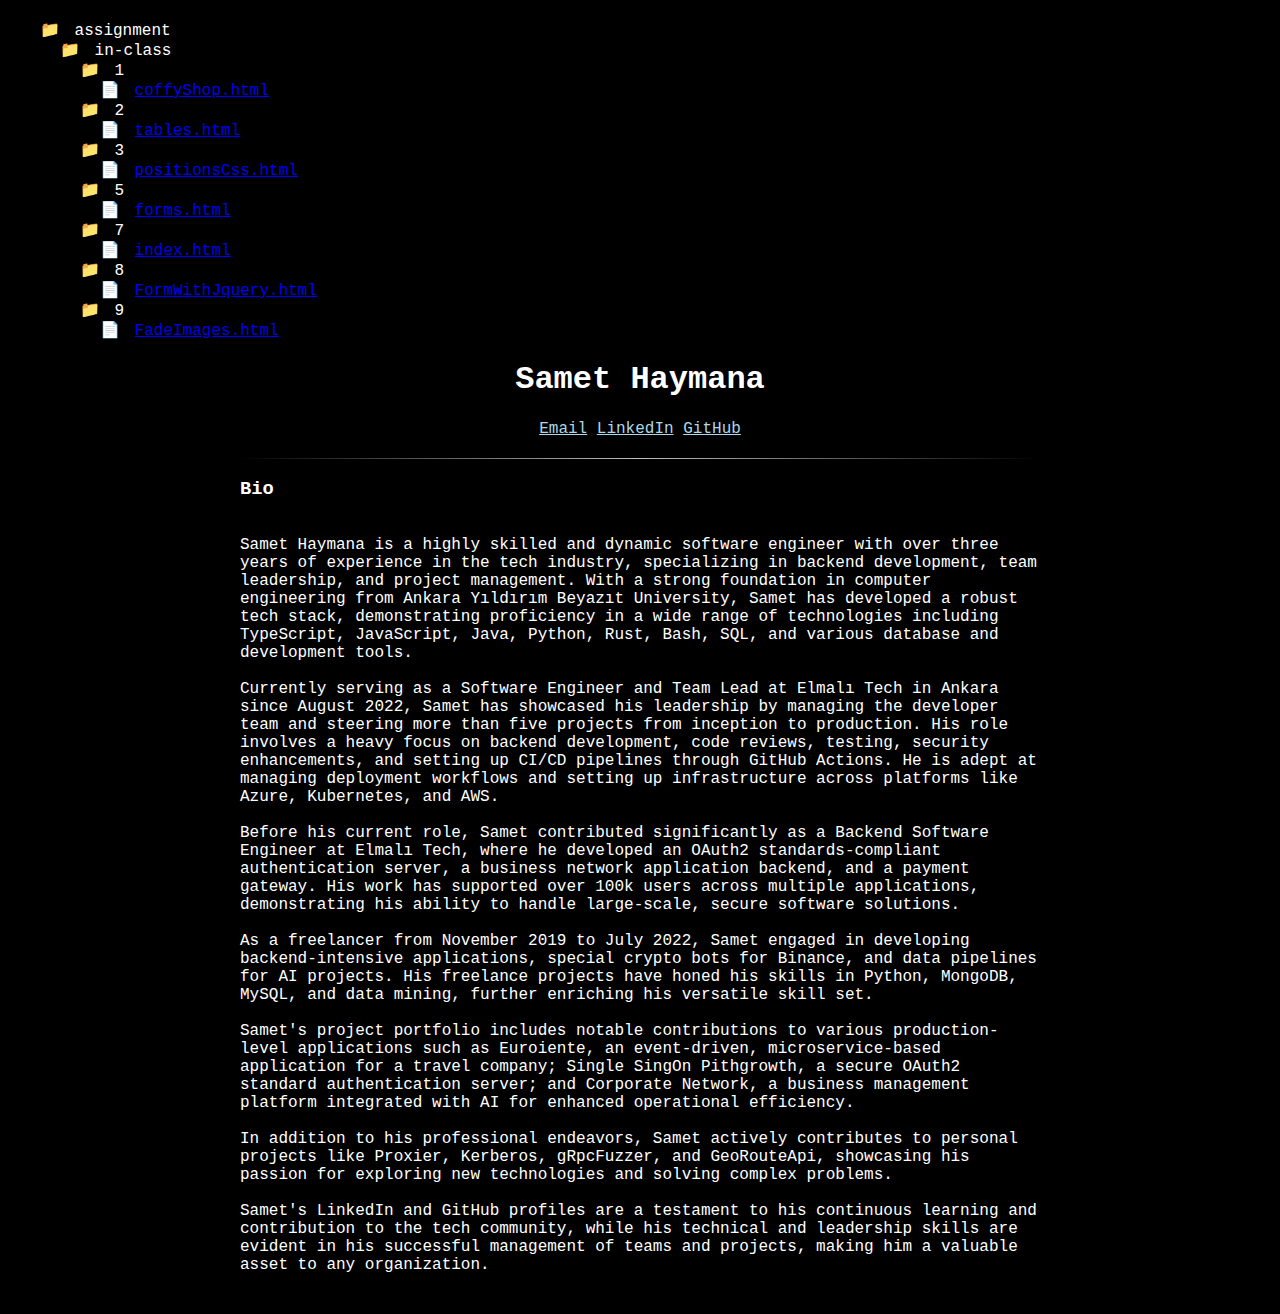
<file: index.html>
<!DOCTYPE html>
<html lang="en">
  <head>
    <meta charset="UTF-8" />
    <meta name="viewport" content="width=device-width, initial-scale=1.0" />
    <title>My CV</title>
    <style>
      body {
        background-color: black;
        color: white;
        font-family: "Courier New", Courier, monospace;
        margin: 0;
        padding: 20px;
      }
      .container {
        width: 100%;
        max-width: 800px;
        margin: auto;
      }
      .contact-info {
        text-align: center;
        margin-bottom: 20px;
      }
      hr {
        border: 0;
        height: 1px;
        background-image: linear-gradient(
          to right,
          rgba(255, 255, 255, 0),
          rgba(255, 255, 255, 0.75),
          rgba(255, 255, 255, 0)
        );
      }
      .section {
        margin-bottom: 20px;
      }

      .folder, .file {
        margin-left: 20px;
      }
      .folder::before, .file::before {
        content: "📁 ";
        margin-right: 5px;
      }
      .file::before {
        content: "📄 ";
      }
    </style>
  </head>
  <body>


    <div class="folder">assignment
      <div class="folder">in-class
        <div class="folder">1
          
          <div class="file"><a href="/assigments/in-class/1/haymana-taskiran.html">coffyShop.html</a></div>
        </div>
        <div class="folder">2
          
          <div class="file"><a href="/assigments/in-class/2/haymana-taskiran.html">tables.html</a></div>
        </div>
        <div class="folder">3
          
          <div class="file"><a href="/assigments/in-class/3/haymana-taskiran.html">positionsCss.html</a></div>
        </div>
        <div class="folder">5
          
          <div class="file"><a href="/assigments/in-class/5/index.html">forms.html</a></div>
        </div>
        <div class="folder">7
          <div class="file"><a href="/assigments/in-class/7/index.html">index.html</a></div>
        </div>
        <div class="folder">8
          <div class="file"><a href="/assigments/in-class/8/index.html">FormWithJquery.html</a></div>
        </div>

        <div class="folder">9
          <div class="file"><a href="/assigments/in-class/9/index.html">FadeImages.html</a></div>
        </div>
        
        
      </div>
    </div>


    <div class="container">
      <div class="contact-info">
        <h1>Samet Haymana</h1>

        <p>

          <a href="mailto:abdulsamethaymana@gmail.com" style="color: lightblue"
            >Email</a
          >
          <a
            href="https://www.linkedin.com/in/samet-haymana/"
            style="color: lightblue"
            >LinkedIn</a
          >

          <a href="https://github.com/sametHaymana" style="color: lightblue"
            >GitHub</a
          >
        </p>
      </div>
      <hr />
      <div class="section">

        
        <p><h3>Bio</h3> 
            <br>

            Samet Haymana is a highly skilled and dynamic software engineer with over three years of experience in the tech industry, specializing in backend development, team leadership, and project management. With a strong foundation in computer engineering from Ankara Yıldırım Beyazıt University, Samet has developed a robust tech stack, demonstrating proficiency in a wide range of technologies including TypeScript, JavaScript, Java, Python, Rust, Bash, SQL, and various database and development tools.

            <br>
            <br>
            Currently serving as a Software Engineer and Team Lead at Elmalı Tech in Ankara since August 2022, Samet has showcased his leadership by managing the developer team and steering more than five projects from inception to production. His role involves a heavy focus on backend development, code reviews, testing, security enhancements, and setting up CI/CD pipelines through GitHub Actions. He is adept at managing deployment workflows and setting up infrastructure across platforms like Azure, Kubernetes, and AWS.
            <br>
            <br>
            
            Before his current role, Samet contributed significantly as a Backend Software Engineer at Elmalı Tech, where he developed an OAuth2 standards-compliant authentication server, a business network application backend, and a payment gateway. His work has supported over 100k users across multiple applications, demonstrating his ability to handle large-scale, secure software solutions.
            <br>
            <br>
            
            As a freelancer from November 2019 to July 2022, Samet engaged in developing backend-intensive applications, special crypto bots for Binance, and data pipelines for AI projects. His freelance projects have honed his skills in Python, MongoDB, MySQL, and data mining, further enriching his versatile skill set.
            <br>
            <br>
            
            Samet's project portfolio includes notable contributions to various production-level applications such as Euroiente, an event-driven, microservice-based application for a travel company; Single SingOn Pithgrowth, a secure OAuth2 standard authentication server; and Corporate Network, a business management platform integrated with AI for enhanced operational efficiency.
            <br>
            <br>
            
            In addition to his professional endeavors, Samet actively contributes to personal projects like Proxier, Kerberos, gRpcFuzzer, and GeoRouteApi, showcasing his passion for exploring new technologies and solving complex problems.
            <br>
            <br>
            
            Samet's LinkedIn and GitHub profiles are a testament to his continuous learning and contribution to the tech community, while his technical and leadership skills are evident in his successful management of teams and projects, making him a valuable asset to any organization.</p>
      </div>
      <!-- Add more sections as needed -->
    </div>




    


  </body>
</html>
</file>
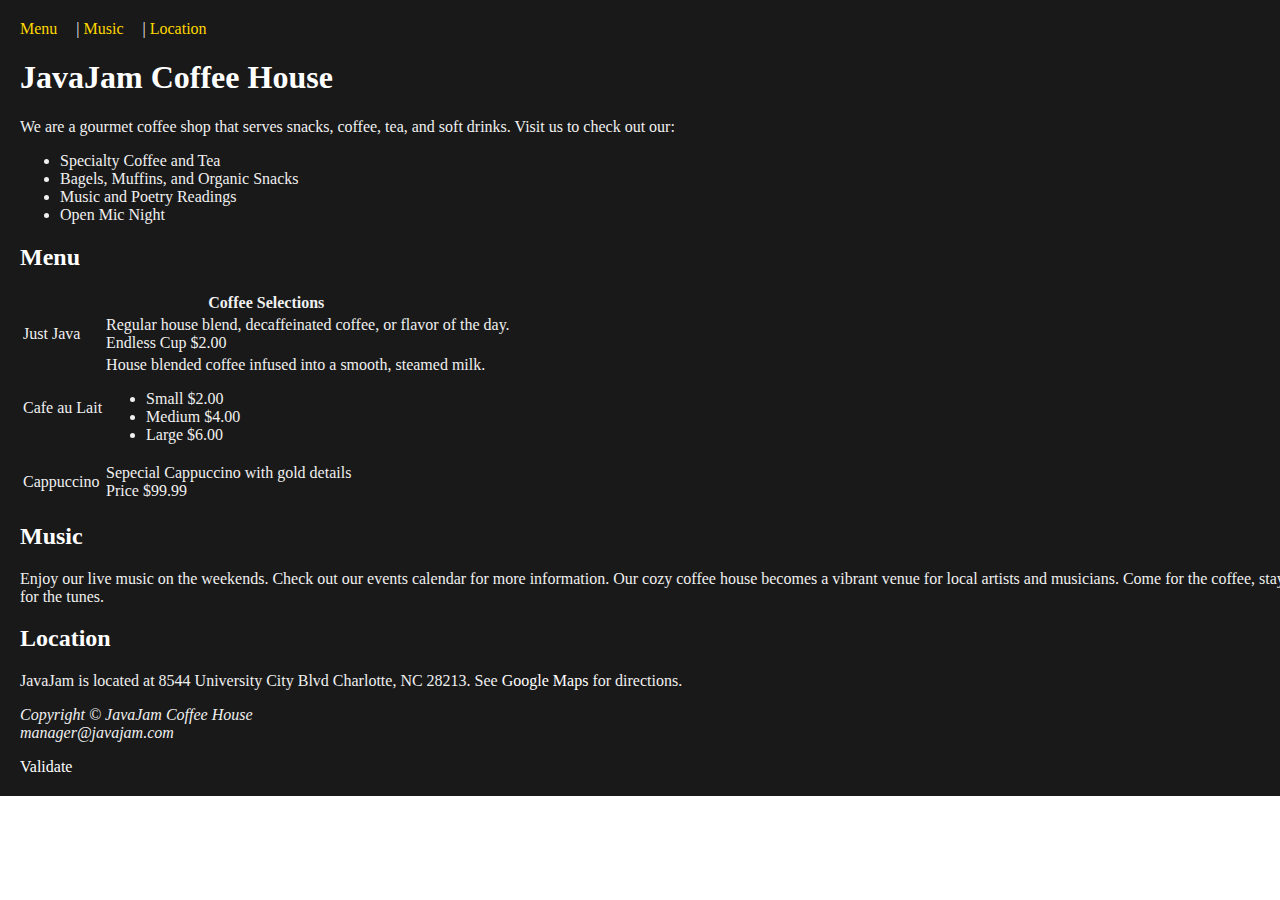
<file: assigments/in-class/1/index.html>
<!DOCTYPE html>
<html lang="en">
  <head>
    <title>Java Jam Coffee House</title>
    <meta name="description" content="CENG 311 Inclass Activity 1" />
    <style>
      body {
        background: url("https://upload.wikimedia.org/wikipedia/commons/9/9f/Caffe_Latte_cup.jpg")
          no-repeat center center fixed;
        background-size: cover;
        color: #f0f0f0; /* Light grey text color for better visibility */
        margin: 0;
        padding: 0;
        height: 100%;
        width: 100%;
      }
      .overlay {
        /* Overlay styling */
        background-color: rgba(
          0,
          0,
          0,
          0.9
        ); /* Increasing the opacity for darker background */
        padding: 20px;
        height: 100%;
        width: 100%;
      }
      h1,
      h2,
      a {
        /* Ensuring headers and links are visible */
        color: #ffffff;
      }
      a {
        text-decoration: none;
      }
      a:hover {
        text-decoration: underline;
      }
      nav a {
        color: #ffd700; /* Gold color for navigation links */
        margin-right: 15px;
      }
    </style>
  </head>
  <body>
    <div class="overlay">
      <nav>
        <a href="#menu">Menu</a> | <a href="#music">Music</a> |
        <a href="#location">Location</a>
      </nav>

      <h1>JavaJam Coffee House</h1>

      <p>
        We are a gourmet coffee shop that serves snacks, coffee, tea, and soft
        drinks. Visit us to check out our:
      </p>
      <ul>
        <li>Specialty Coffee and Tea</li>
        <li>Bagels, Muffins, and Organic Snacks</li>
        <li>Music and Poetry Readings</li>
        <li>Open Mic Night</li>
      </ul>

      <h2 id="menu">Menu</h2>

      <table>
        <tr>
          <th colspan="2">Coffee Selections</th>
        </tr>
        <tr>
          <td>Just Java</td>
          <td>
            Regular house blend, decaffeinated coffee, or flavor of the day.<br />
            Endless Cup $2.00
          </td>
        </tr>
        <tr>
          <td>Cafe au Lait</td>
          <td>
            House blended coffee infused into a smooth, steamed milk.<br />
            <ul>
              <li>Small $2.00</li>
              <li>Medium $4.00</li>
              <li>Large $6.00</li>
            </ul>
          </td>
        </tr>
        <tr>
          <td>Cappuccino</td>
          <td>
            Sepecial Cappuccino with gold details<br />
            Price $99.99
          </td>
        </tr>
      </table>

      <h2 id="music">Music</h2>

      <p>
        Enjoy our live music on the weekends. Check out our events calendar for
        more information. Our cozy coffee house becomes a vibrant venue for
        local artists and musicians. Come for the coffee, stay for the tunes.
      </p>

      <h2 id="location">Location</h2>

      <p>
        JavaJam is located at 8544 University City Blvd Charlotte, NC 28213. See
        <a href="https://maps.app.goo.gl/7vieTKqpYH4Ewx1v5">Google Maps</a>
        for directions.
      </p>

      <p>
        <em
          >Copyright &copy; JavaJam Coffee House<br />
          manager@javajam.com
          </em
        >
      </p>

      <a href="http://validator.w3.org/check?uri=referer">Validate</a>
    </div>
  </body>
</html>
</file>
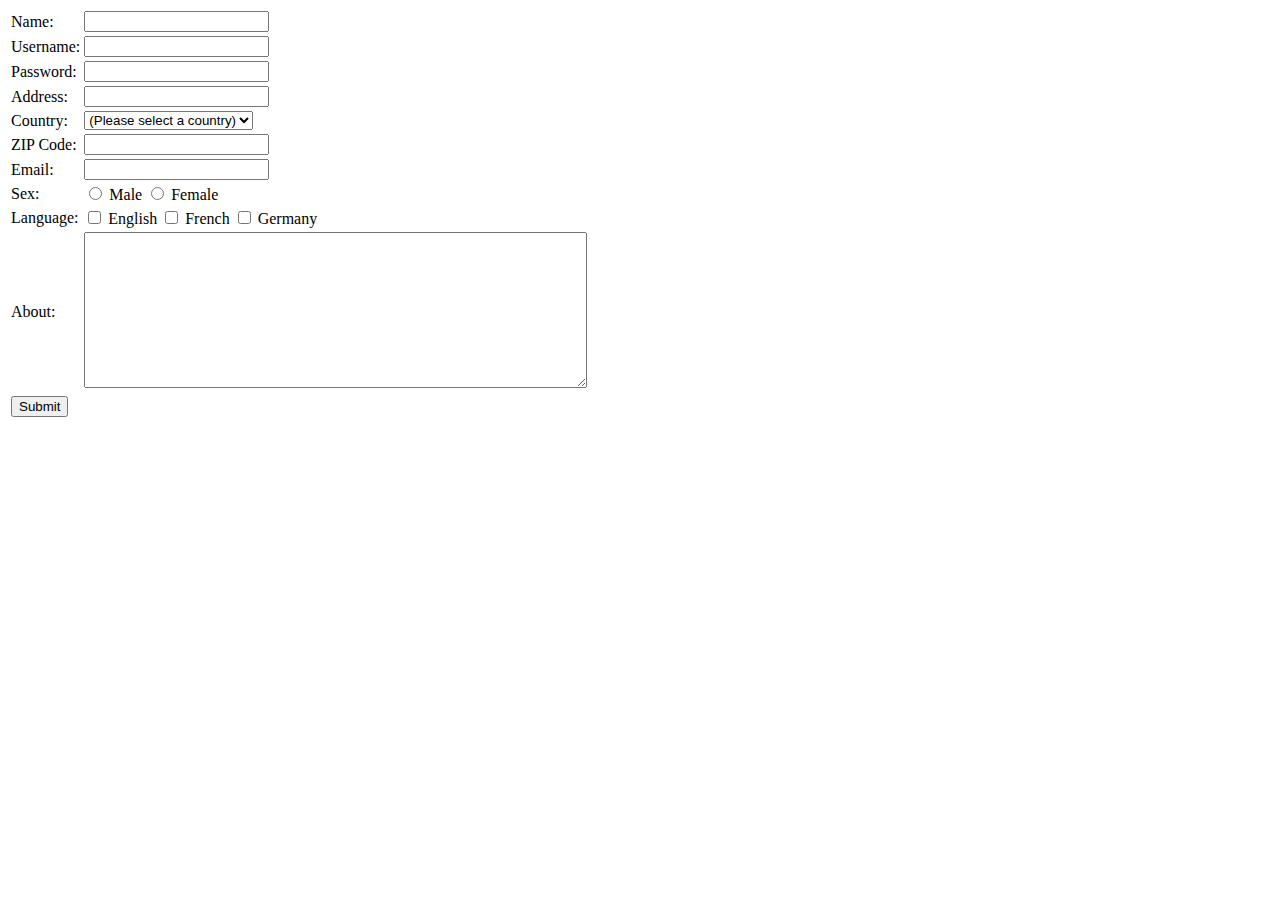
<file: assigments/in-class/5/index.html>
<!DOCTYPE html>
<html>
    <head>

    </head>
    <body>
        <form action="index.php" method="post">
            <table>
                <tbody>
                    <tr>
                        <td>Name:</td>
                        <td> <input type="text" name="name"> </td>
                    </tr>
                    <tr>
                        <td>Username:</td>
                        <td><input type="text" name="username"></td>
                    </tr>
                    <tr>
                        <td>Password:</td>
                        <td><input type="password" name="password"></td>
                    </tr>
                    <tr>
                        <td>Address:</td>
                        <td><input type="text" name="address"></td>
                    </tr>
                    <tr>
                        <td>Country:</td>
                        <td>
                            <select name="country" id="Country">
                                <option value="default">(Please select a country)</option>
                                <option value="America">America</option>
                                <option value="Germany">Germany</option>
                                <option value="Litvanya">Litvanya</option>
                                <option value="Türkiye">Türkiye</option>
                            </select>
                        </td>
                    </tr>
                    <tr>
                        <td>ZIP Code:</td>
                        <td><input type="text" name="zip"></td>
                    </tr>
                    <tr>
                        <td>Email:</td>
                        <td><input type="email" name="email"></td>
                    </tr>
                    <tr>
                        <td>Sex:</td>
                        <td>
                            <input type="radio" value="Male" name="sex"> Male
                            <input type="radio" value="Female" name="sex"> Female
                        </td>
                    </tr>
                    <tr>
                        <td>Language:</td>
                        <td>
                            <input type="checkbox" name="language[]" value="English"> English
                            <input type="checkbox" name="language[]" value="French"> French
                            <input type="checkbox" name="language[]" value="Germany"> Germany
                        </td>
                    </tr>
                    <tr>
                        <td>About:</td>
                        <td><textarea name="area" id="" cols="60" rows="10"></textarea></td>
                    </tr>
                    <tr>
                        <td><input type="submit" value="Submit"></td>
                    </tr>
                </tbody>
            </table>
        </form>
    </body>
</html>
</file>
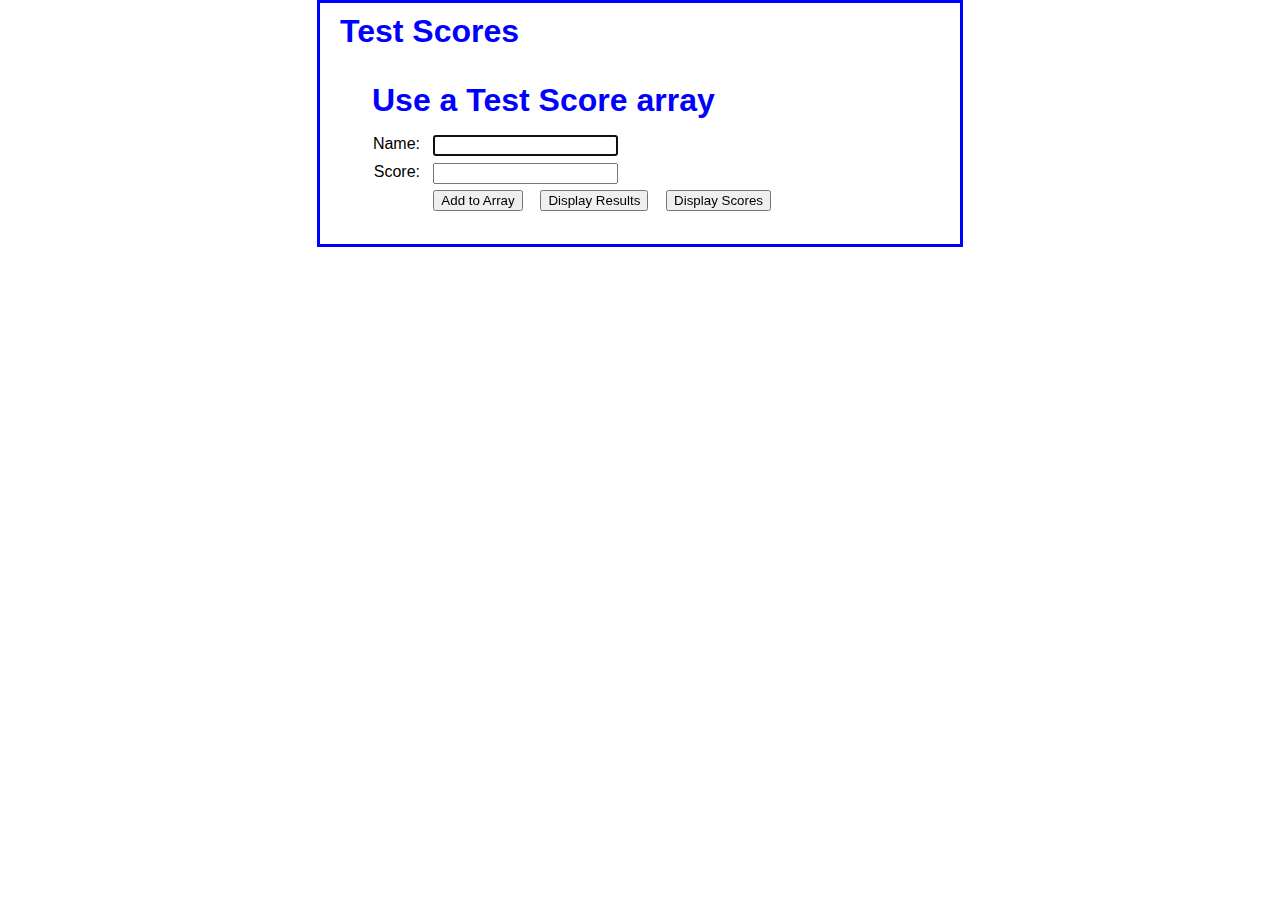
<file: assigments/in-class/7/index.html>
<!DOCTYPE html>
<html lang="en">
<head>
    <meta charset="utf-8">
    <title>Test Score Array</title>
    <link rel="stylesheet" href="Activity7.css">
    <script src="Activity7.js"></script>
</head>
<body>
    <header>
        <h1>Test Scores</h1>
        <noscript>This web page requires JavaScript to be enabled on your browser.</noscript>
    </header>

    <main>
        <h1>Use a Test Score array</h1>
        
        <label for="name">Name:</label>
        <input type="text" id="name"><br>
            
        <label for="score">Score:</label>
        <input type="text" id="score"><br>
        
        <label>&nbsp;</label>
        <!-- "Add to Array" button is the only interactive button -->
        <input type="button" id="add" value="Add to Array" onclick="addScore()">
		<input type="button" id="" value="Display Results" onclick="">
		<input type="button" id="" value="Display Scores" onclick="">
        
        <!-- Results display -->
        <div id="results"></div>
        
        <!-- Scores table display -->
        <table id="scores_table"></table>
    </main>
</body>
</html>
</file>
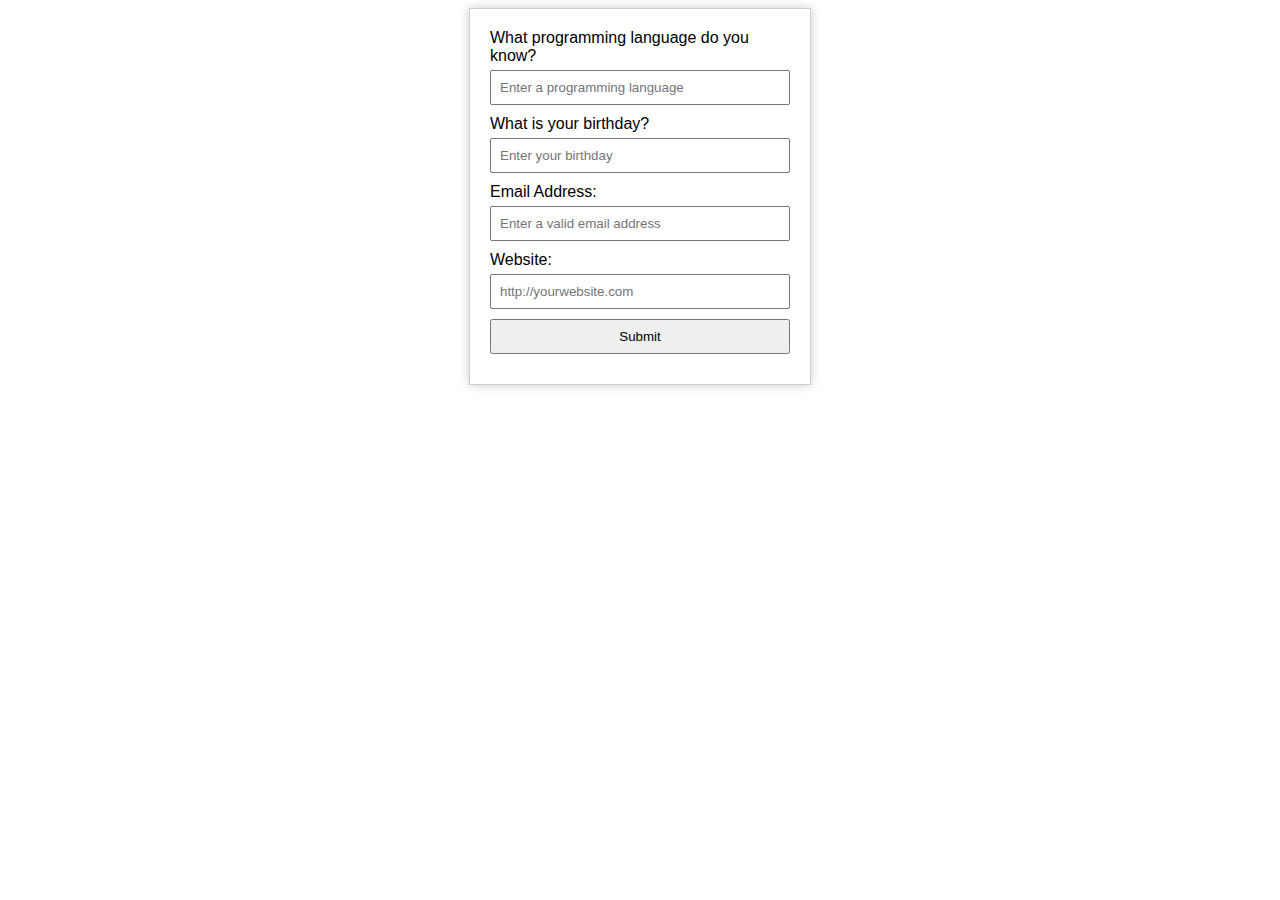
<file: assigments/in-class/8/index.html>
<!DOCTYPE html>
<html lang="en">
<head>
    <meta charset="UTF-8">
    <meta name="viewport" content="width=device-width, initial-scale=1.0">
    <title>Activity 8</title>
    <link rel="stylesheet" href="./jquery/jquery-ui.min.css"> 
    <link rel="stylesheet" href="style.css">
    <script src="./jquery/external/jquery/jquery.js"></script> 
    <script src="./jquery/jquery-ui.min.js"></script> 
    <script src="scripts.js" defer></script>
</head>
<body>
    <form>
        <div>
            <label for="programming">What programming language do you know?</label>
            <input id="programming" type="text" required placeholder="Enter a programming language">
        </div>
        <div>
            <label for="birthday">What is your birthday?</label>
            <input id="birthday" type="text" placeholder="Enter your birthday">
        </div>
        <div>
            <label for="email">Email Address:</label>
            <input type="email" id="email" placeholder="Enter a valid email address" required>
        </div>
        <div>
            <label for="website">Website:</label>
            <input type="url" id="website" placeholder="http://yourwebsite.com" required>
        </div>
        <div>
            <button type="submit">Submit</button>
        </div>
    </form>
</body>
</html>
</file>
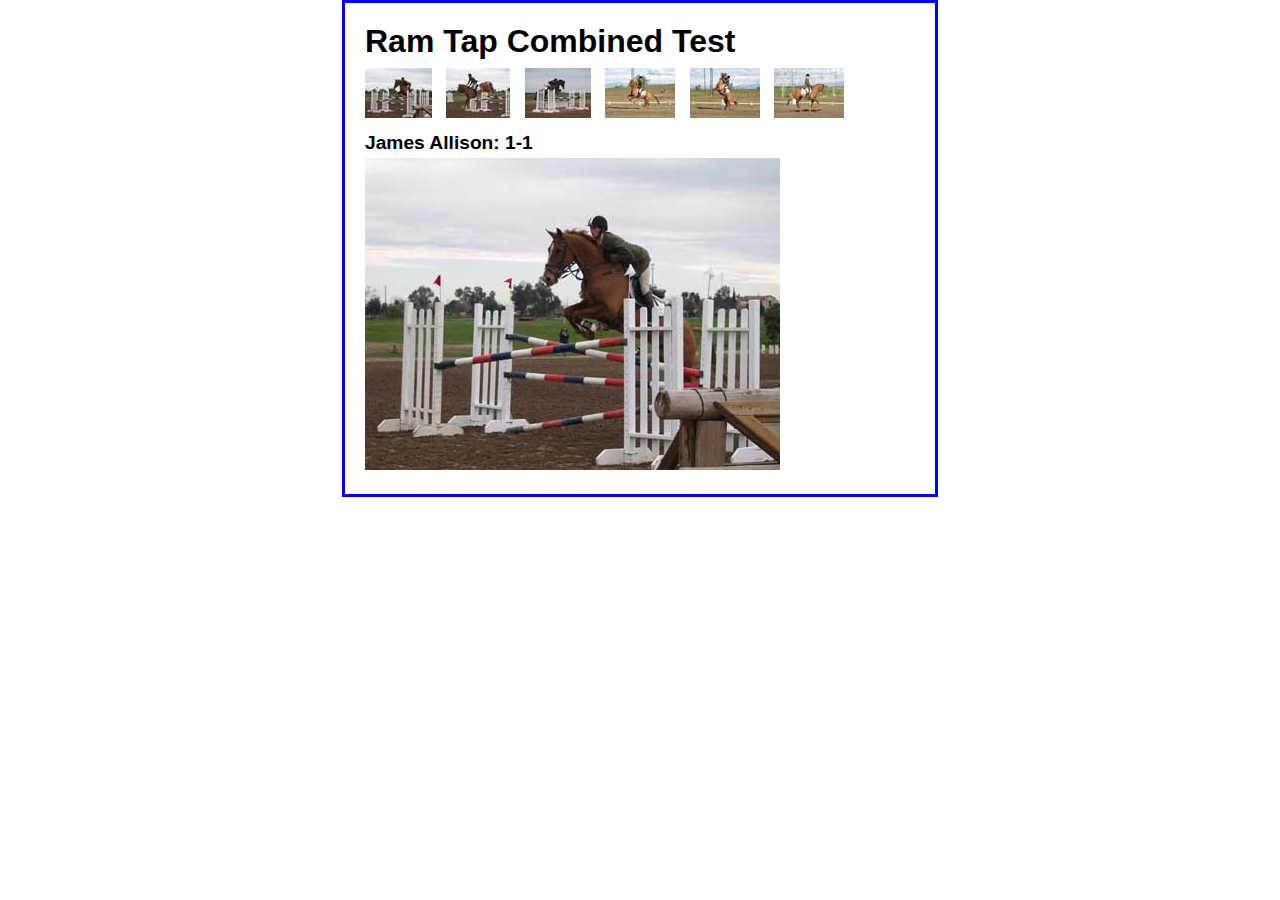
<file: assigments/in-class/9/index.html>
<!DOCTYPE HTML>
<html lang="en">

<head>
	<meta charset="UTF-8">
    <title>Image Swap</title>
	<link rel="stylesheet" href="Activity9.css" />
	<script src="jquery.js"></script>
    <script src="Activity9.js"></script>
</head>

<body>
	<main>
		<h1>Ram Tap Combined Test</h1>
	    <ul id="image_list">
	        <li><a href="images/h1.jpg" title="James Allison: 1-1">
	        	<img src="thumbnails/t1.jpg" alt=""></a></li>
	        <li><a href="images/h2.jpg" title="James Allison: 1-2">
	        	<img src="thumbnails/t2.jpg" alt=""></a></li>
	        <li><a href="images/h3.jpg" title="James Allison: 1-3">
	        	<img src="thumbnails/t3.jpg" alt=""></a></li>
	        <li><a href="images/h4.jpg" title="James Allison: 1-4">
	        	<img src="thumbnails/t4.jpg" alt=""></a></li>
	        <li><a href="images/h5.jpg" title="James Allison: 1-5">
	        	<img src="thumbnails/t5.jpg" alt=""></a></li>
	        <li><a href="images/h6.jpg" title="James Allison: 1-6">
	        	<img src="thumbnails/t6.jpg" alt=""></a></li>
	    </ul>
	    <h2 id="caption">James Allison: 1-1</h2>               
	    <p><img src="images/h1.jpg" alt="" id="image"></p>
	</main>	
	
</body>
</html>
</file>
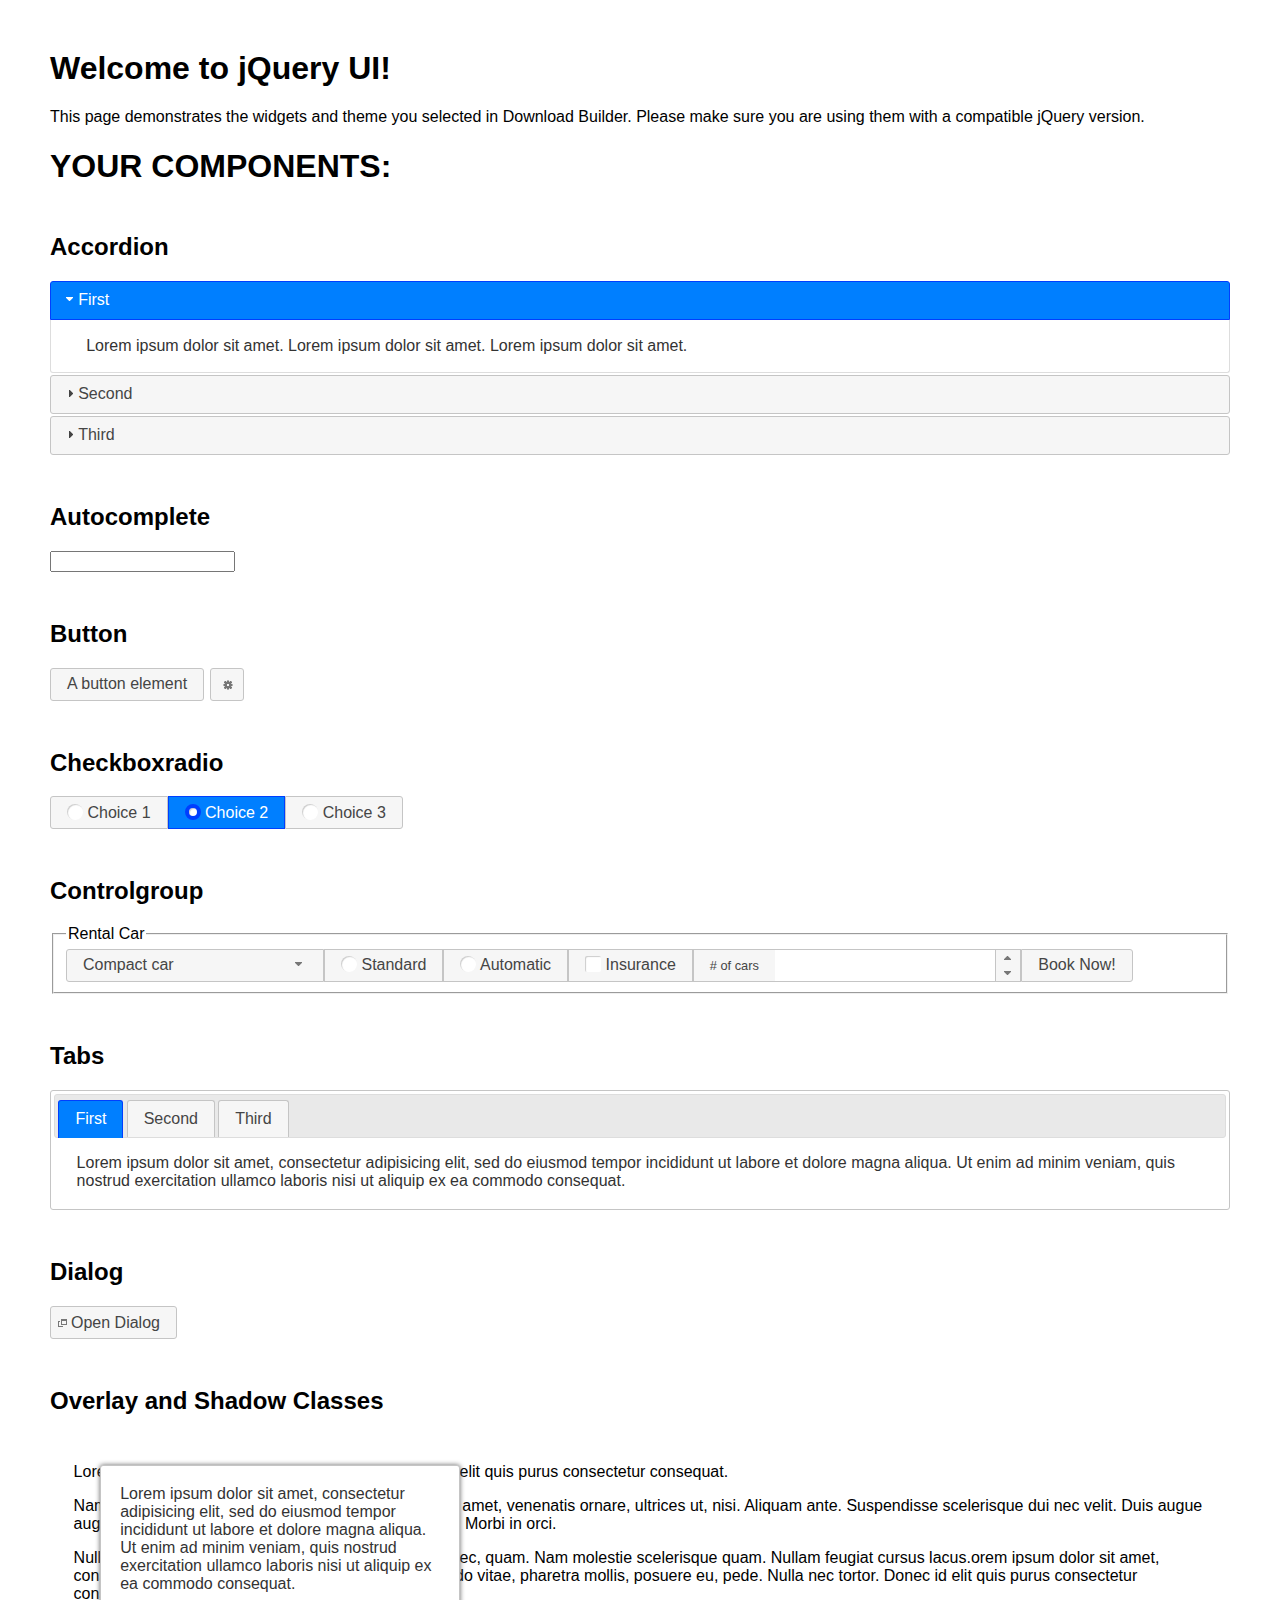
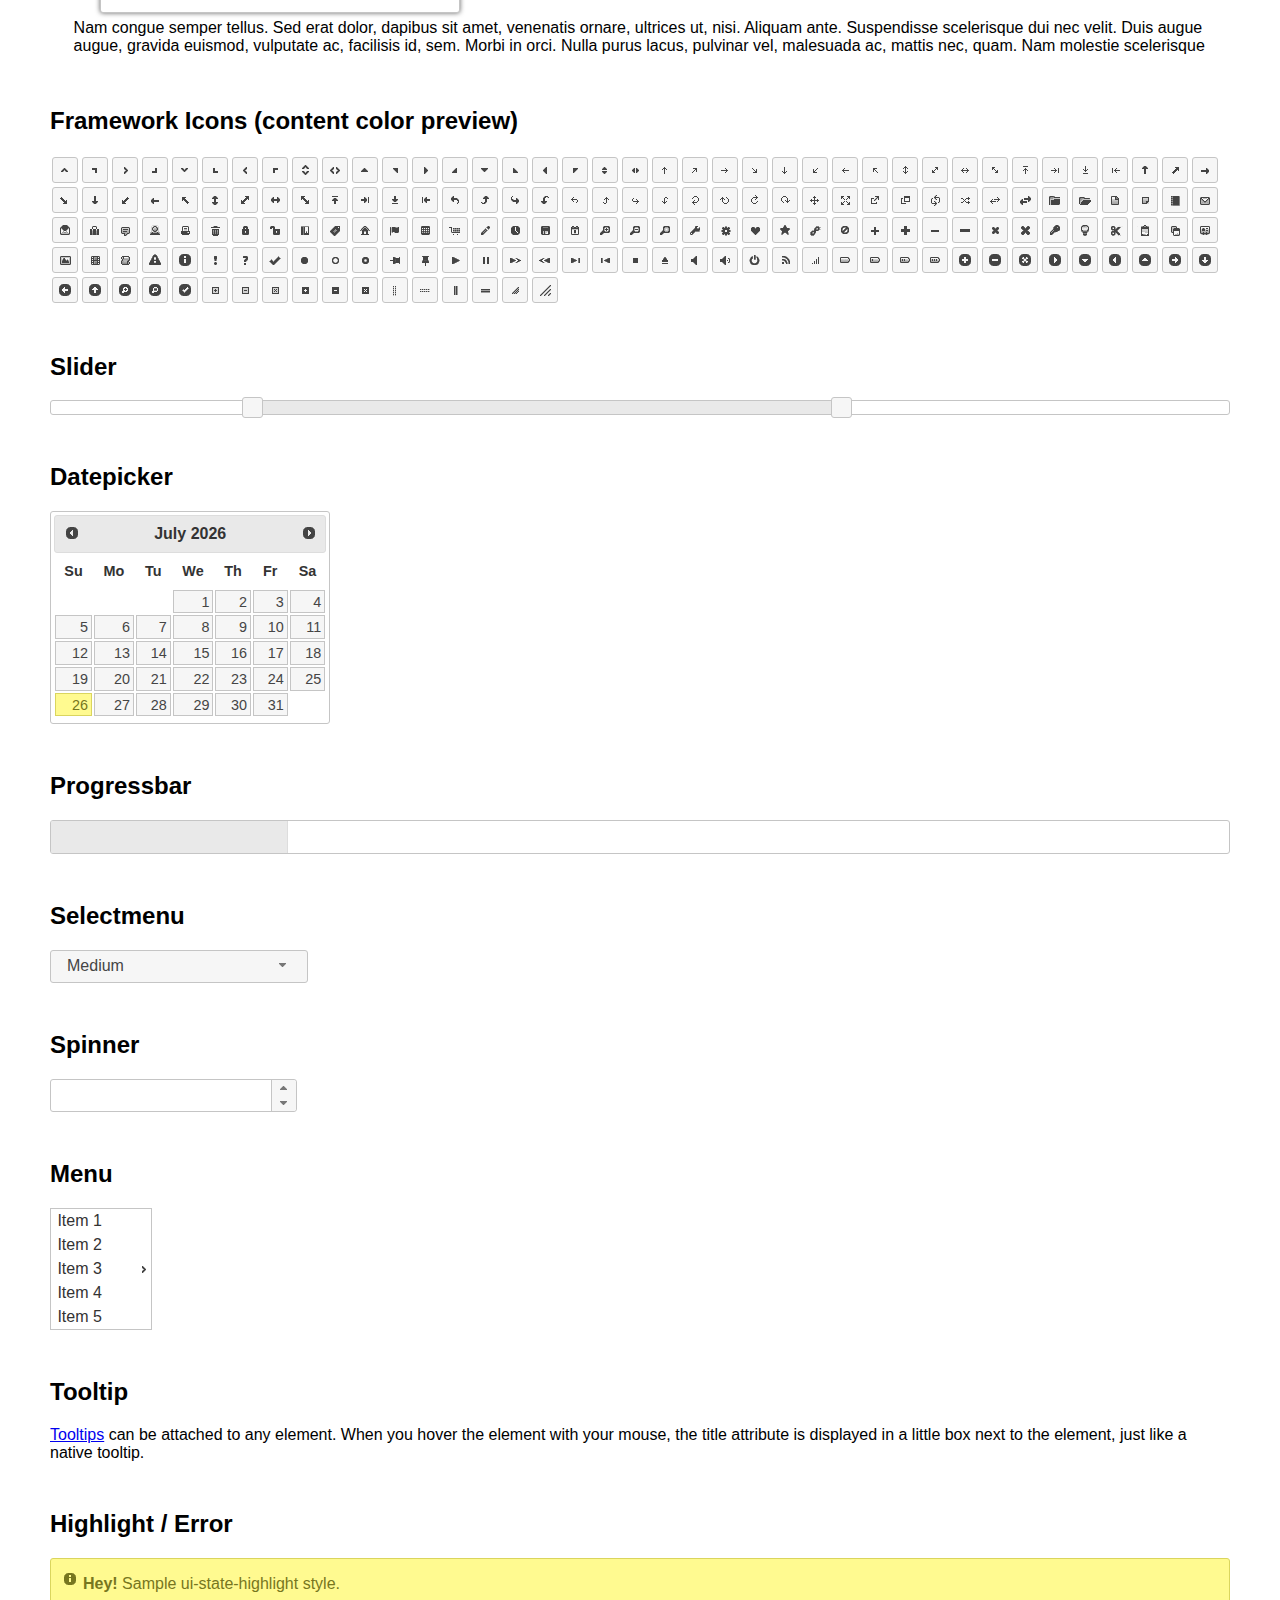
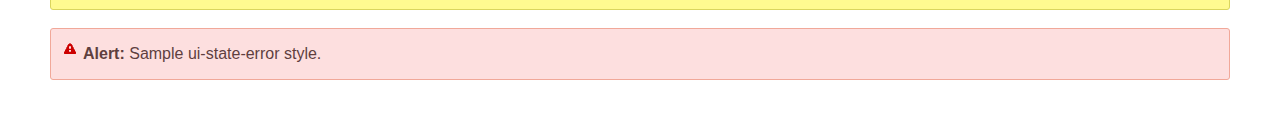
<file: assigments/in-class/8/jquery/index.html>
<!doctype html>
<html lang="us">
<head>
	<meta charset="utf-8">
	<title>jQuery UI Example Page</title>
	<link href="jquery-ui.css" rel="stylesheet">
	<style>
	body{
		font-family: "Trebuchet MS", sans-serif;
		margin: 50px;
	}
	.demoHeaders {
		margin-top: 2em;
	}
	#dialog-link {
		padding: .4em 1em .4em 20px;
		text-decoration: none;
		position: relative;
	}
	#dialog-link span.ui-icon {
		margin: 0 5px 0 0;
		position: absolute;
		left: .2em;
		top: 50%;
		margin-top: -8px;
	}
	#icons {
		margin: 0;
		padding: 0;
	}
	#icons li {
		margin: 2px;
		position: relative;
		padding: 4px 0;
		cursor: pointer;
		float: left;
		list-style: none;
	}
	#icons span.ui-icon {
		float: left;
		margin: 0 4px;
	}
	.fakewindowcontain .ui-widget-overlay {
		position: absolute;
	}
	select {
		width: 200px;
	}
	</style>
</head>
<body>

<h1>Welcome to jQuery UI!</h1>

<div class="ui-widget">
	<p>This page demonstrates the widgets and theme you selected in Download Builder. Please make sure you are using them with a compatible jQuery version.</p>
</div>

<h1>YOUR COMPONENTS:</h1>

<!-- Accordion -->
<h2 class="demoHeaders">Accordion</h2>
<div id="accordion">
	<h3>First</h3>
	<div>Lorem ipsum dolor sit amet. Lorem ipsum dolor sit amet. Lorem ipsum dolor sit amet.</div>
	<h3>Second</h3>
	<div>Phasellus mattis tincidunt nibh.</div>
	<h3>Third</h3>
	<div>Nam dui erat, auctor a, dignissim quis.</div>
</div>

<!-- Autocomplete -->
<h2 class="demoHeaders">Autocomplete</h2>
<div>
	<input id="autocomplete" title="type &quot;a&quot;">
</div>

<!-- Button -->
<h2 class="demoHeaders">Button</h2>
<button id="button">A button element</button>
<button id="button-icon">An icon-only button</button>

<!-- Checkboxradio -->
<h2 class="demoHeaders">Checkboxradio</h2>
<form style="margin-top: 1em;">
	<div id="radioset">
		<input type="radio" id="radio1" name="radio"><label for="radio1">Choice 1</label>
		<input type="radio" id="radio2" name="radio" checked="checked"><label for="radio2">Choice 2</label>
		<input type="radio" id="radio3" name="radio"><label for="radio3">Choice 3</label>
	</div>
</form>

<!-- Controlgroup -->
<h2 class="demoHeaders">Controlgroup</h2>
<fieldset>
	<legend>Rental Car</legend>
	<div id="controlgroup">
		<select id="car-type">
			<option>Compact car</option>
			<option>Midsize car</option>
			<option>Full size car</option>
			<option>SUV</option>
			<option>Luxury</option>
			<option>Truck</option>
			<option>Van</option>
		</select>
		<label for="transmission-standard">Standard</label>
		<input type="radio" name="transmission" id="transmission-standard">
		<label for="transmission-automatic">Automatic</label>
		<input type="radio" name="transmission" id="transmission-automatic">
		<label for="insurance">Insurance</label>
		<input type="checkbox" name="insurance" id="insurance">
		<label for="horizontal-spinner" class="ui-controlgroup-label"># of cars</label>
		<input id="horizontal-spinner" class="ui-spinner-input">
		<button>Book Now!</button>
	</div>
</fieldset>

<!-- Tabs -->
<h2 class="demoHeaders">Tabs</h2>
<div id="tabs">
	<ul>
		<li><a href="#tabs-1">First</a></li>
		<li><a href="#tabs-2">Second</a></li>
		<li><a href="#tabs-3">Third</a></li>
	</ul>
	<div id="tabs-1">Lorem ipsum dolor sit amet, consectetur adipisicing elit, sed do eiusmod tempor incididunt ut labore et dolore magna aliqua. Ut enim ad minim veniam, quis nostrud exercitation ullamco laboris nisi ut aliquip ex ea commodo consequat.</div>
	<div id="tabs-2">Phasellus mattis tincidunt nibh. Cras orci urna, blandit id, pretium vel, aliquet ornare, felis. Maecenas scelerisque sem non nisl. Fusce sed lorem in enim dictum bibendum.</div>
	<div id="tabs-3">Nam dui erat, auctor a, dignissim quis, sollicitudin eu, felis. Pellentesque nisi urna, interdum eget, sagittis et, consequat vestibulum, lacus. Mauris porttitor ullamcorper augue.</div>
</div>

<h2 class="demoHeaders">Dialog</h2>
<p>
	<button id="dialog-link" class="ui-button ui-corner-all ui-widget">
		<span class="ui-icon ui-icon-newwin"></span>Open Dialog
	</button>
</p>

<h2 class="demoHeaders">Overlay and Shadow Classes</h2>
<div style="position: relative; width: 96%; height: 200px; padding:1% 2%; overflow:hidden;" class="fakewindowcontain">
	<p>Lorem ipsum dolor sit amet,  Nulla nec tortor. Donec id elit quis purus consectetur consequat. </p><p>Nam congue semper tellus. Sed erat dolor, dapibus sit amet, venenatis ornare, ultrices ut, nisi. Aliquam ante. Suspendisse scelerisque dui nec velit. Duis augue augue, gravida euismod, vulputate ac, facilisis id, sem. Morbi in orci. </p><p>Nulla purus lacus, pulvinar vel, malesuada ac, mattis nec, quam. Nam molestie scelerisque quam. Nullam feugiat cursus lacus.orem ipsum dolor sit amet, consectetur adipiscing elit. Donec libero risus, commodo vitae, pharetra mollis, posuere eu, pede. Nulla nec tortor. Donec id elit quis purus consectetur consequat. </p><p>Nam congue semper tellus. Sed erat dolor, dapibus sit amet, venenatis ornare, ultrices ut, nisi. Aliquam ante. Suspendisse scelerisque dui nec velit. Duis augue augue, gravida euismod, vulputate ac, facilisis id, sem. Morbi in orci. Nulla purus lacus, pulvinar vel, malesuada ac, mattis nec, quam. Nam molestie scelerisque quam. </p><p>Nullam feugiat cursus lacus.orem ipsum dolor sit amet, consectetur adipiscing elit. Donec libero risus, commodo vitae, pharetra mollis, posuere eu, pede. Nulla nec tortor. Donec id elit quis purus consectetur consequat. Nam congue semper tellus. Sed erat dolor, dapibus sit amet, venenatis ornare, ultrices ut, nisi. Aliquam ante. </p><p>Suspendisse scelerisque dui nec velit. Duis augue augue, gravida euismod, vulputate ac, facilisis id, sem. Morbi in orci. Nulla purus lacus, pulvinar vel, malesuada ac, mattis nec, quam. Nam molestie scelerisque quam. Nullam feugiat cursus lacus.orem ipsum dolor sit amet, consectetur adipiscing elit. Donec libero risus, commodo vitae, pharetra mollis, posuere eu, pede. Nulla nec tortor. Donec id elit quis purus consectetur consequat. Nam congue semper tellus. Sed erat dolor, dapibus sit amet, venenatis ornare, ultrices ut, nisi. </p>

	<!-- ui-dialog -->
	<div class="ui-widget-overlay ui-front"></div>
	<div style="position: absolute; width: 320px; left: 50px; top: 30px; padding: 1.2em" class="ui-widget ui-front ui-widget-content ui-corner-all ui-widget-shadow">
		Lorem ipsum dolor sit amet, consectetur adipisicing elit, sed do eiusmod tempor incididunt ut labore et dolore magna aliqua. Ut enim ad minim veniam, quis nostrud exercitation ullamco laboris nisi ut aliquip ex ea commodo consequat.
	</div>

</div>

<!-- ui-dialog -->
<div id="dialog" title="Dialog Title">
	<p>Lorem ipsum dolor sit amet, consectetur adipisicing elit, sed do eiusmod tempor incididunt ut labore et dolore magna aliqua. Ut enim ad minim veniam, quis nostrud exercitation ullamco laboris nisi ut aliquip ex ea commodo consequat.</p>
</div>


<h2 class="demoHeaders">Framework Icons (content color preview)</h2>
<ul id="icons" class="ui-widget ui-helper-clearfix">
	<li class="ui-state-default ui-corner-all" title=".ui-icon-caret-1-n"><span class="ui-icon ui-icon-caret-1-n"></span></li>
	<li class="ui-state-default ui-corner-all" title=".ui-icon-caret-1-ne"><span class="ui-icon ui-icon-caret-1-ne"></span></li>
	<li class="ui-state-default ui-corner-all" title=".ui-icon-caret-1-e"><span class="ui-icon ui-icon-caret-1-e"></span></li>
	<li class="ui-state-default ui-corner-all" title=".ui-icon-caret-1-se"><span class="ui-icon ui-icon-caret-1-se"></span></li>
	<li class="ui-state-default ui-corner-all" title=".ui-icon-caret-1-s"><span class="ui-icon ui-icon-caret-1-s"></span></li>
	<li class="ui-state-default ui-corner-all" title=".ui-icon-caret-1-sw"><span class="ui-icon ui-icon-caret-1-sw"></span></li>
	<li class="ui-state-default ui-corner-all" title=".ui-icon-caret-1-w"><span class="ui-icon ui-icon-caret-1-w"></span></li>
	<li class="ui-state-default ui-corner-all" title=".ui-icon-caret-1-nw"><span class="ui-icon ui-icon-caret-1-nw"></span></li>
	<li class="ui-state-default ui-corner-all" title=".ui-icon-caret-2-n-s"><span class="ui-icon ui-icon-caret-2-n-s"></span></li>
	<li class="ui-state-default ui-corner-all" title=".ui-icon-caret-2-e-w"><span class="ui-icon ui-icon-caret-2-e-w"></span></li>
	<li class="ui-state-default ui-corner-all" title=".ui-icon-triangle-1-n"><span class="ui-icon ui-icon-triangle-1-n"></span></li>
	<li class="ui-state-default ui-corner-all" title=".ui-icon-triangle-1-ne"><span class="ui-icon ui-icon-triangle-1-ne"></span></li>
	<li class="ui-state-default ui-corner-all" title=".ui-icon-triangle-1-e"><span class="ui-icon ui-icon-triangle-1-e"></span></li>
	<li class="ui-state-default ui-corner-all" title=".ui-icon-triangle-1-se"><span class="ui-icon ui-icon-triangle-1-se"></span></li>
	<li class="ui-state-default ui-corner-all" title=".ui-icon-triangle-1-s"><span class="ui-icon ui-icon-triangle-1-s"></span></li>
	<li class="ui-state-default ui-corner-all" title=".ui-icon-triangle-1-sw"><span class="ui-icon ui-icon-triangle-1-sw"></span></li>
	<li class="ui-state-default ui-corner-all" title=".ui-icon-triangle-1-w"><span class="ui-icon ui-icon-triangle-1-w"></span></li>
	<li class="ui-state-default ui-corner-all" title=".ui-icon-triangle-1-nw"><span class="ui-icon ui-icon-triangle-1-nw"></span></li>
	<li class="ui-state-default ui-corner-all" title=".ui-icon-triangle-2-n-s"><span class="ui-icon ui-icon-triangle-2-n-s"></span></li>
	<li class="ui-state-default ui-corner-all" title=".ui-icon-triangle-2-e-w"><span class="ui-icon ui-icon-triangle-2-e-w"></span></li>
	<li class="ui-state-default ui-corner-all" title=".ui-icon-arrow-1-n"><span class="ui-icon ui-icon-arrow-1-n"></span></li>
	<li class="ui-state-default ui-corner-all" title=".ui-icon-arrow-1-ne"><span class="ui-icon ui-icon-arrow-1-ne"></span></li>
	<li class="ui-state-default ui-corner-all" title=".ui-icon-arrow-1-e"><span class="ui-icon ui-icon-arrow-1-e"></span></li>
	<li class="ui-state-default ui-corner-all" title=".ui-icon-arrow-1-se"><span class="ui-icon ui-icon-arrow-1-se"></span></li>
	<li class="ui-state-default ui-corner-all" title=".ui-icon-arrow-1-s"><span class="ui-icon ui-icon-arrow-1-s"></span></li>
	<li class="ui-state-default ui-corner-all" title=".ui-icon-arrow-1-sw"><span class="ui-icon ui-icon-arrow-1-sw"></span></li>
	<li class="ui-state-default ui-corner-all" title=".ui-icon-arrow-1-w"><span class="ui-icon ui-icon-arrow-1-w"></span></li>
	<li class="ui-state-default ui-corner-all" title=".ui-icon-arrow-1-nw"><span class="ui-icon ui-icon-arrow-1-nw"></span></li>
	<li class="ui-state-default ui-corner-all" title=".ui-icon-arrow-2-n-s"><span class="ui-icon ui-icon-arrow-2-n-s"></span></li>
	<li class="ui-state-default ui-corner-all" title=".ui-icon-arrow-2-ne-sw"><span class="ui-icon ui-icon-arrow-2-ne-sw"></span></li>
	<li class="ui-state-default ui-corner-all" title=".ui-icon-arrow-2-e-w"><span class="ui-icon ui-icon-arrow-2-e-w"></span></li>
	<li class="ui-state-default ui-corner-all" title=".ui-icon-arrow-2-se-nw"><span class="ui-icon ui-icon-arrow-2-se-nw"></span></li>
	<li class="ui-state-default ui-corner-all" title=".ui-icon-arrowstop-1-n"><span class="ui-icon ui-icon-arrowstop-1-n"></span></li>
	<li class="ui-state-default ui-corner-all" title=".ui-icon-arrowstop-1-e"><span class="ui-icon ui-icon-arrowstop-1-e"></span></li>
	<li class="ui-state-default ui-corner-all" title=".ui-icon-arrowstop-1-s"><span class="ui-icon ui-icon-arrowstop-1-s"></span></li>
	<li class="ui-state-default ui-corner-all" title=".ui-icon-arrowstop-1-w"><span class="ui-icon ui-icon-arrowstop-1-w"></span></li>
	<li class="ui-state-default ui-corner-all" title=".ui-icon-arrowthick-1-n"><span class="ui-icon ui-icon-arrowthick-1-n"></span></li>
	<li class="ui-state-default ui-corner-all" title=".ui-icon-arrowthick-1-ne"><span class="ui-icon ui-icon-arrowthick-1-ne"></span></li>
	<li class="ui-state-default ui-corner-all" title=".ui-icon-arrowthick-1-e"><span class="ui-icon ui-icon-arrowthick-1-e"></span></li>
	<li class="ui-state-default ui-corner-all" title=".ui-icon-arrowthick-1-se"><span class="ui-icon ui-icon-arrowthick-1-se"></span></li>
	<li class="ui-state-default ui-corner-all" title=".ui-icon-arrowthick-1-s"><span class="ui-icon ui-icon-arrowthick-1-s"></span></li>
	<li class="ui-state-default ui-corner-all" title=".ui-icon-arrowthick-1-sw"><span class="ui-icon ui-icon-arrowthick-1-sw"></span></li>
	<li class="ui-state-default ui-corner-all" title=".ui-icon-arrowthick-1-w"><span class="ui-icon ui-icon-arrowthick-1-w"></span></li>
	<li class="ui-state-default ui-corner-all" title=".ui-icon-arrowthick-1-nw"><span class="ui-icon ui-icon-arrowthick-1-nw"></span></li>
	<li class="ui-state-default ui-corner-all" title=".ui-icon-arrowthick-2-n-s"><span class="ui-icon ui-icon-arrowthick-2-n-s"></span></li>
	<li class="ui-state-default ui-corner-all" title=".ui-icon-arrowthick-2-ne-sw"><span class="ui-icon ui-icon-arrowthick-2-ne-sw"></span></li>
	<li class="ui-state-default ui-corner-all" title=".ui-icon-arrowthick-2-e-w"><span class="ui-icon ui-icon-arrowthick-2-e-w"></span></li>
	<li class="ui-state-default ui-corner-all" title=".ui-icon-arrowthick-2-se-nw"><span class="ui-icon ui-icon-arrowthick-2-se-nw"></span></li>
	<li class="ui-state-default ui-corner-all" title=".ui-icon-arrowthickstop-1-n"><span class="ui-icon ui-icon-arrowthickstop-1-n"></span></li>
	<li class="ui-state-default ui-corner-all" title=".ui-icon-arrowthickstop-1-e"><span class="ui-icon ui-icon-arrowthickstop-1-e"></span></li>
	<li class="ui-state-default ui-corner-all" title=".ui-icon-arrowthickstop-1-s"><span class="ui-icon ui-icon-arrowthickstop-1-s"></span></li>
	<li class="ui-state-default ui-corner-all" title=".ui-icon-arrowthickstop-1-w"><span class="ui-icon ui-icon-arrowthickstop-1-w"></span></li>
	<li class="ui-state-default ui-corner-all" title=".ui-icon-arrowreturnthick-1-w"><span class="ui-icon ui-icon-arrowreturnthick-1-w"></span></li>
	<li class="ui-state-default ui-corner-all" title=".ui-icon-arrowreturnthick-1-n"><span class="ui-icon ui-icon-arrowreturnthick-1-n"></span></li>
	<li class="ui-state-default ui-corner-all" title=".ui-icon-arrowreturnthick-1-e"><span class="ui-icon ui-icon-arrowreturnthick-1-e"></span></li>
	<li class="ui-state-default ui-corner-all" title=".ui-icon-arrowreturnthick-1-s"><span class="ui-icon ui-icon-arrowreturnthick-1-s"></span></li>
	<li class="ui-state-default ui-corner-all" title=".ui-icon-arrowreturn-1-w"><span class="ui-icon ui-icon-arrowreturn-1-w"></span></li>
	<li class="ui-state-default ui-corner-all" title=".ui-icon-arrowreturn-1-n"><span class="ui-icon ui-icon-arrowreturn-1-n"></span></li>
	<li class="ui-state-default ui-corner-all" title=".ui-icon-arrowreturn-1-e"><span class="ui-icon ui-icon-arrowreturn-1-e"></span></li>
	<li class="ui-state-default ui-corner-all" title=".ui-icon-arrowreturn-1-s"><span class="ui-icon ui-icon-arrowreturn-1-s"></span></li>
	<li class="ui-state-default ui-corner-all" title=".ui-icon-arrowrefresh-1-w"><span class="ui-icon ui-icon-arrowrefresh-1-w"></span></li>
	<li class="ui-state-default ui-corner-all" title=".ui-icon-arrowrefresh-1-n"><span class="ui-icon ui-icon-arrowrefresh-1-n"></span></li>
	<li class="ui-state-default ui-corner-all" title=".ui-icon-arrowrefresh-1-e"><span class="ui-icon ui-icon-arrowrefresh-1-e"></span></li>
	<li class="ui-state-default ui-corner-all" title=".ui-icon-arrowrefresh-1-s"><span class="ui-icon ui-icon-arrowrefresh-1-s"></span></li>
	<li class="ui-state-default ui-corner-all" title=".ui-icon-arrow-4"><span class="ui-icon ui-icon-arrow-4"></span></li>
	<li class="ui-state-default ui-corner-all" title=".ui-icon-arrow-4-diag"><span class="ui-icon ui-icon-arrow-4-diag"></span></li>
	<li class="ui-state-default ui-corner-all" title=".ui-icon-extlink"><span class="ui-icon ui-icon-extlink"></span></li>
	<li class="ui-state-default ui-corner-all" title=".ui-icon-newwin"><span class="ui-icon ui-icon-newwin"></span></li>
	<li class="ui-state-default ui-corner-all" title=".ui-icon-refresh"><span class="ui-icon ui-icon-refresh"></span></li>
	<li class="ui-state-default ui-corner-all" title=".ui-icon-shuffle"><span class="ui-icon ui-icon-shuffle"></span></li>
	<li class="ui-state-default ui-corner-all" title=".ui-icon-transfer-e-w"><span class="ui-icon ui-icon-transfer-e-w"></span></li>
	<li class="ui-state-default ui-corner-all" title=".ui-icon-transferthick-e-w"><span class="ui-icon ui-icon-transferthick-e-w"></span></li>
	<li class="ui-state-default ui-corner-all" title=".ui-icon-folder-collapsed"><span class="ui-icon ui-icon-folder-collapsed"></span></li>
	<li class="ui-state-default ui-corner-all" title=".ui-icon-folder-open"><span class="ui-icon ui-icon-folder-open"></span></li>
	<li class="ui-state-default ui-corner-all" title=".ui-icon-document"><span class="ui-icon ui-icon-document"></span></li>
	<li class="ui-state-default ui-corner-all" title=".ui-icon-document-b"><span class="ui-icon ui-icon-document-b"></span></li>
	<li class="ui-state-default ui-corner-all" title=".ui-icon-note"><span class="ui-icon ui-icon-note"></span></li>
	<li class="ui-state-default ui-corner-all" title=".ui-icon-mail-closed"><span class="ui-icon ui-icon-mail-closed"></span></li>
	<li class="ui-state-default ui-corner-all" title=".ui-icon-mail-open"><span class="ui-icon ui-icon-mail-open"></span></li>
	<li class="ui-state-default ui-corner-all" title=".ui-icon-suitcase"><span class="ui-icon ui-icon-suitcase"></span></li>
	<li class="ui-state-default ui-corner-all" title=".ui-icon-comment"><span class="ui-icon ui-icon-comment"></span></li>
	<li class="ui-state-default ui-corner-all" title=".ui-icon-person"><span class="ui-icon ui-icon-person"></span></li>
	<li class="ui-state-default ui-corner-all" title=".ui-icon-print"><span class="ui-icon ui-icon-print"></span></li>
	<li class="ui-state-default ui-corner-all" title=".ui-icon-trash"><span class="ui-icon ui-icon-trash"></span></li>
	<li class="ui-state-default ui-corner-all" title=".ui-icon-locked"><span class="ui-icon ui-icon-locked"></span></li>
	<li class="ui-state-default ui-corner-all" title=".ui-icon-unlocked"><span class="ui-icon ui-icon-unlocked"></span></li>
	<li class="ui-state-default ui-corner-all" title=".ui-icon-bookmark"><span class="ui-icon ui-icon-bookmark"></span></li>
	<li class="ui-state-default ui-corner-all" title=".ui-icon-tag"><span class="ui-icon ui-icon-tag"></span></li>
	<li class="ui-state-default ui-corner-all" title=".ui-icon-home"><span class="ui-icon ui-icon-home"></span></li>
	<li class="ui-state-default ui-corner-all" title=".ui-icon-flag"><span class="ui-icon ui-icon-flag"></span></li>
	<li class="ui-state-default ui-corner-all" title=".ui-icon-calculator"><span class="ui-icon ui-icon-calculator"></span></li>
	<li class="ui-state-default ui-corner-all" title=".ui-icon-cart"><span class="ui-icon ui-icon-cart"></span></li>
	<li class="ui-state-default ui-corner-all" title=".ui-icon-pencil"><span class="ui-icon ui-icon-pencil"></span></li>
	<li class="ui-state-default ui-corner-all" title=".ui-icon-clock"><span class="ui-icon ui-icon-clock"></span></li>
	<li class="ui-state-default ui-corner-all" title=".ui-icon-disk"><span class="ui-icon ui-icon-disk"></span></li>
	<li class="ui-state-default ui-corner-all" title=".ui-icon-calendar"><span class="ui-icon ui-icon-calendar"></span></li>
	<li class="ui-state-default ui-corner-all" title=".ui-icon-zoomin"><span class="ui-icon ui-icon-zoomin"></span></li>
	<li class="ui-state-default ui-corner-all" title=".ui-icon-zoomout"><span class="ui-icon ui-icon-zoomout"></span></li>
	<li class="ui-state-default ui-corner-all" title=".ui-icon-search"><span class="ui-icon ui-icon-search"></span></li>
	<li class="ui-state-default ui-corner-all" title=".ui-icon-wrench"><span class="ui-icon ui-icon-wrench"></span></li>
	<li class="ui-state-default ui-corner-all" title=".ui-icon-gear"><span class="ui-icon ui-icon-gear"></span></li>
	<li class="ui-state-default ui-corner-all" title=".ui-icon-heart"><span class="ui-icon ui-icon-heart"></span></li>
	<li class="ui-state-default ui-corner-all" title=".ui-icon-star"><span class="ui-icon ui-icon-star"></span></li>
	<li class="ui-state-default ui-corner-all" title=".ui-icon-link"><span class="ui-icon ui-icon-link"></span></li>
	<li class="ui-state-default ui-corner-all" title=".ui-icon-cancel"><span class="ui-icon ui-icon-cancel"></span></li>
	<li class="ui-state-default ui-corner-all" title=".ui-icon-plus"><span class="ui-icon ui-icon-plus"></span></li>
	<li class="ui-state-default ui-corner-all" title=".ui-icon-plusthick"><span class="ui-icon ui-icon-plusthick"></span></li>
	<li class="ui-state-default ui-corner-all" title=".ui-icon-minus"><span class="ui-icon ui-icon-minus"></span></li>
	<li class="ui-state-default ui-corner-all" title=".ui-icon-minusthick"><span class="ui-icon ui-icon-minusthick"></span></li>
	<li class="ui-state-default ui-corner-all" title=".ui-icon-close"><span class="ui-icon ui-icon-close"></span></li>
	<li class="ui-state-default ui-corner-all" title=".ui-icon-closethick"><span class="ui-icon ui-icon-closethick"></span></li>
	<li class="ui-state-default ui-corner-all" title=".ui-icon-key"><span class="ui-icon ui-icon-key"></span></li>
	<li class="ui-state-default ui-corner-all" title=".ui-icon-lightbulb"><span class="ui-icon ui-icon-lightbulb"></span></li>
	<li class="ui-state-default ui-corner-all" title=".ui-icon-scissors"><span class="ui-icon ui-icon-scissors"></span></li>
	<li class="ui-state-default ui-corner-all" title=".ui-icon-clipboard"><span class="ui-icon ui-icon-clipboard"></span></li>
	<li class="ui-state-default ui-corner-all" title=".ui-icon-copy"><span class="ui-icon ui-icon-copy"></span></li>
	<li class="ui-state-default ui-corner-all" title=".ui-icon-contact"><span class="ui-icon ui-icon-contact"></span></li>
	<li class="ui-state-default ui-corner-all" title=".ui-icon-image"><span class="ui-icon ui-icon-image"></span></li>
	<li class="ui-state-default ui-corner-all" title=".ui-icon-video"><span class="ui-icon ui-icon-video"></span></li>
	<li class="ui-state-default ui-corner-all" title=".ui-icon-script"><span class="ui-icon ui-icon-script"></span></li>
	<li class="ui-state-default ui-corner-all" title=".ui-icon-alert"><span class="ui-icon ui-icon-alert"></span></li>
	<li class="ui-state-default ui-corner-all" title=".ui-icon-info"><span class="ui-icon ui-icon-info"></span></li>
	<li class="ui-state-default ui-corner-all" title=".ui-icon-notice"><span class="ui-icon ui-icon-notice"></span></li>
	<li class="ui-state-default ui-corner-all" title=".ui-icon-help"><span class="ui-icon ui-icon-help"></span></li>
	<li class="ui-state-default ui-corner-all" title=".ui-icon-check"><span class="ui-icon ui-icon-check"></span></li>
	<li class="ui-state-default ui-corner-all" title=".ui-icon-bullet"><span class="ui-icon ui-icon-bullet"></span></li>
	<li class="ui-state-default ui-corner-all" title=".ui-icon-radio-off"><span class="ui-icon ui-icon-radio-off"></span></li>
	<li class="ui-state-default ui-corner-all" title=".ui-icon-radio-on"><span class="ui-icon ui-icon-radio-on"></span></li>
	<li class="ui-state-default ui-corner-all" title=".ui-icon-pin-w"><span class="ui-icon ui-icon-pin-w"></span></li>
	<li class="ui-state-default ui-corner-all" title=".ui-icon-pin-s"><span class="ui-icon ui-icon-pin-s"></span></li>
	<li class="ui-state-default ui-corner-all" title=".ui-icon-play"><span class="ui-icon ui-icon-play"></span></li>
	<li class="ui-state-default ui-corner-all" title=".ui-icon-pause"><span class="ui-icon ui-icon-pause"></span></li>
	<li class="ui-state-default ui-corner-all" title=".ui-icon-seek-next"><span class="ui-icon ui-icon-seek-next"></span></li>
	<li class="ui-state-default ui-corner-all" title=".ui-icon-seek-prev"><span class="ui-icon ui-icon-seek-prev"></span></li>
	<li class="ui-state-default ui-corner-all" title=".ui-icon-seek-end"><span class="ui-icon ui-icon-seek-end"></span></li>
	<li class="ui-state-default ui-corner-all" title=".ui-icon-seek-first"><span class="ui-icon ui-icon-seek-first"></span></li>
	<li class="ui-state-default ui-corner-all" title=".ui-icon-stop"><span class="ui-icon ui-icon-stop"></span></li>
	<li class="ui-state-default ui-corner-all" title=".ui-icon-eject"><span class="ui-icon ui-icon-eject"></span></li>
	<li class="ui-state-default ui-corner-all" title=".ui-icon-volume-off"><span class="ui-icon ui-icon-volume-off"></span></li>
	<li class="ui-state-default ui-corner-all" title=".ui-icon-volume-on"><span class="ui-icon ui-icon-volume-on"></span></li>
	<li class="ui-state-default ui-corner-all" title=".ui-icon-power"><span class="ui-icon ui-icon-power"></span></li>
	<li class="ui-state-default ui-corner-all" title=".ui-icon-signal-diag"><span class="ui-icon ui-icon-signal-diag"></span></li>
	<li class="ui-state-default ui-corner-all" title=".ui-icon-signal"><span class="ui-icon ui-icon-signal"></span></li>
	<li class="ui-state-default ui-corner-all" title=".ui-icon-battery-0"><span class="ui-icon ui-icon-battery-0"></span></li>
	<li class="ui-state-default ui-corner-all" title=".ui-icon-battery-1"><span class="ui-icon ui-icon-battery-1"></span></li>
	<li class="ui-state-default ui-corner-all" title=".ui-icon-battery-2"><span class="ui-icon ui-icon-battery-2"></span></li>
	<li class="ui-state-default ui-corner-all" title=".ui-icon-battery-3"><span class="ui-icon ui-icon-battery-3"></span></li>
	<li class="ui-state-default ui-corner-all" title=".ui-icon-circle-plus"><span class="ui-icon ui-icon-circle-plus"></span></li>
	<li class="ui-state-default ui-corner-all" title=".ui-icon-circle-minus"><span class="ui-icon ui-icon-circle-minus"></span></li>
	<li class="ui-state-default ui-corner-all" title=".ui-icon-circle-close"><span class="ui-icon ui-icon-circle-close"></span></li>
	<li class="ui-state-default ui-corner-all" title=".ui-icon-circle-triangle-e"><span class="ui-icon ui-icon-circle-triangle-e"></span></li>
	<li class="ui-state-default ui-corner-all" title=".ui-icon-circle-triangle-s"><span class="ui-icon ui-icon-circle-triangle-s"></span></li>
	<li class="ui-state-default ui-corner-all" title=".ui-icon-circle-triangle-w"><span class="ui-icon ui-icon-circle-triangle-w"></span></li>
	<li class="ui-state-default ui-corner-all" title=".ui-icon-circle-triangle-n"><span class="ui-icon ui-icon-circle-triangle-n"></span></li>
	<li class="ui-state-default ui-corner-all" title=".ui-icon-circle-arrow-e"><span class="ui-icon ui-icon-circle-arrow-e"></span></li>
	<li class="ui-state-default ui-corner-all" title=".ui-icon-circle-arrow-s"><span class="ui-icon ui-icon-circle-arrow-s"></span></li>
	<li class="ui-state-default ui-corner-all" title=".ui-icon-circle-arrow-w"><span class="ui-icon ui-icon-circle-arrow-w"></span></li>
	<li class="ui-state-default ui-corner-all" title=".ui-icon-circle-arrow-n"><span class="ui-icon ui-icon-circle-arrow-n"></span></li>
	<li class="ui-state-default ui-corner-all" title=".ui-icon-circle-zoomin"><span class="ui-icon ui-icon-circle-zoomin"></span></li>
	<li class="ui-state-default ui-corner-all" title=".ui-icon-circle-zoomout"><span class="ui-icon ui-icon-circle-zoomout"></span></li>
	<li class="ui-state-default ui-corner-all" title=".ui-icon-circle-check"><span class="ui-icon ui-icon-circle-check"></span></li>
	<li class="ui-state-default ui-corner-all" title=".ui-icon-circlesmall-plus"><span class="ui-icon ui-icon-circlesmall-plus"></span></li>
	<li class="ui-state-default ui-corner-all" title=".ui-icon-circlesmall-minus"><span class="ui-icon ui-icon-circlesmall-minus"></span></li>
	<li class="ui-state-default ui-corner-all" title=".ui-icon-circlesmall-close"><span class="ui-icon ui-icon-circlesmall-close"></span></li>
	<li class="ui-state-default ui-corner-all" title=".ui-icon-squaresmall-plus"><span class="ui-icon ui-icon-squaresmall-plus"></span></li>
	<li class="ui-state-default ui-corner-all" title=".ui-icon-squaresmall-minus"><span class="ui-icon ui-icon-squaresmall-minus"></span></li>
	<li class="ui-state-default ui-corner-all" title=".ui-icon-squaresmall-close"><span class="ui-icon ui-icon-squaresmall-close"></span></li>
	<li class="ui-state-default ui-corner-all" title=".ui-icon-grip-dotted-vertical"><span class="ui-icon ui-icon-grip-dotted-vertical"></span></li>
	<li class="ui-state-default ui-corner-all" title=".ui-icon-grip-dotted-horizontal"><span class="ui-icon ui-icon-grip-dotted-horizontal"></span></li>
	<li class="ui-state-default ui-corner-all" title=".ui-icon-grip-solid-vertical"><span class="ui-icon ui-icon-grip-solid-vertical"></span></li>
	<li class="ui-state-default ui-corner-all" title=".ui-icon-grip-solid-horizontal"><span class="ui-icon ui-icon-grip-solid-horizontal"></span></li>
	<li class="ui-state-default ui-corner-all" title=".ui-icon-gripsmall-diagonal-se"><span class="ui-icon ui-icon-gripsmall-diagonal-se"></span></li>
	<li class="ui-state-default ui-corner-all" title=".ui-icon-grip-diagonal-se"><span class="ui-icon ui-icon-grip-diagonal-se"></span></li>
</ul>

<!-- Slider -->
<h2 class="demoHeaders">Slider</h2>
<div id="slider"></div>

<!-- Datepicker -->
<h2 class="demoHeaders">Datepicker</h2>
<div id="datepicker"></div>

<!-- Progressbar -->
<h2 class="demoHeaders">Progressbar</h2>
<div id="progressbar"></div>

<!-- Progressbar -->
<h2 class="demoHeaders">Selectmenu</h2>
<select id="selectmenu">
	<option>Slower</option>
	<option>Slow</option>
	<option selected="selected">Medium</option>
	<option>Fast</option>
	<option>Faster</option>
</select>

<!-- Spinner -->
<h2 class="demoHeaders">Spinner</h2>
<input id="spinner">

<!-- Menu -->
<h2 class="demoHeaders">Menu</h2>
<ul style="width:100px;" id="menu">
	<li><div>Item 1</div></li>
	<li><div>Item 2</div></li>
	<li><div>Item 3</div>
		<ul>
			<li><div>Item 3-1</div></li>
			<li><div>Item 3-2</div></li>
			<li><div>Item 3-3</div></li>
			<li><div>Item 3-4</div></li>
			<li><div>Item 3-5</div></li>
		</ul>
	</li>
	<li><div>Item 4</div></li>
	<li><div>Item 5</div></li>
</ul>

<!-- Tooltip -->
<h2 class="demoHeaders">Tooltip</h2>
<p id="tooltip">
	<a href="#" title="That&apos;s what this widget is">Tooltips</a> can be attached to any element. When you hover
the element with your mouse, the title attribute is displayed in a little box next to the element, just like a native tooltip.
</p>

<!-- Highlight / Error -->
<h2 class="demoHeaders">Highlight / Error</h2>
<div class="ui-widget">
	<div class="ui-state-highlight ui-corner-all" style="margin-top: 20px; padding: 0 .7em;">
		<p><span class="ui-icon ui-icon-info" style="float: left; margin-right: .3em;"></span>
		<strong>Hey!</strong> Sample ui-state-highlight style.</p>
	</div>
</div>
<br>
<div class="ui-widget">
	<div class="ui-state-error ui-corner-all" style="padding: 0 .7em;">
		<p><span class="ui-icon ui-icon-alert" style="float: left; margin-right: .3em;"></span>
		<strong>Alert:</strong> Sample ui-state-error style.</p>
	</div>
</div>

<script src="external/jquery/jquery.js"></script>
<script src="jquery-ui.js"></script>
<script>
$( "#accordion" ).accordion();

var availableTags = [
	"ActionScript",
	"AppleScript",
	"Asp",
	"BASIC",
	"C",
	"C++",
	"Clojure",
	"COBOL",
	"ColdFusion",
	"Erlang",
	"Fortran",
	"Groovy",
	"Haskell",
	"Java",
	"JavaScript",
	"Lisp",
	"Perl",
	"PHP",
	"Python",
	"Ruby",
	"Scala",
	"Scheme"
];
$( "#autocomplete" ).autocomplete({
	source: availableTags
});

$( "#button" ).button();
$( "#button-icon" ).button({
	icon: "ui-icon-gear",
	showLabel: false
});

$( "#radioset" ).buttonset();

$( "#controlgroup" ).controlgroup();

$( "#tabs" ).tabs();

$( "#dialog" ).dialog({
	autoOpen: false,
	width: 400,
	buttons: [
		{
			text: "Ok",
			click: function() {
				$( this ).dialog( "close" );
			}
		},
		{
			text: "Cancel",
			click: function() {
				$( this ).dialog( "close" );
			}
		}
	]
});

// Link to open the dialog
$( "#dialog-link" ).click(function( event ) {
	$( "#dialog" ).dialog( "open" );
	event.preventDefault();
});

$( "#datepicker" ).datepicker({
	inline: true
});

$( "#slider" ).slider({
	range: true,
	values: [ 17, 67 ]
});

$( "#progressbar" ).progressbar({
	value: 20
});

$( "#spinner" ).spinner();

$( "#menu" ).menu();

$( "#tooltip" ).tooltip();

$( "#selectmenu" ).selectmenu();

// Hover states on the static widgets
$( "#dialog-link, #icons li" ).hover(
	function() {
		$( this ).addClass( "ui-state-hover" );
	},
	function() {
		$( this ).removeClass( "ui-state-hover" );
	}
);
</script>
</body>
</html>
</file>
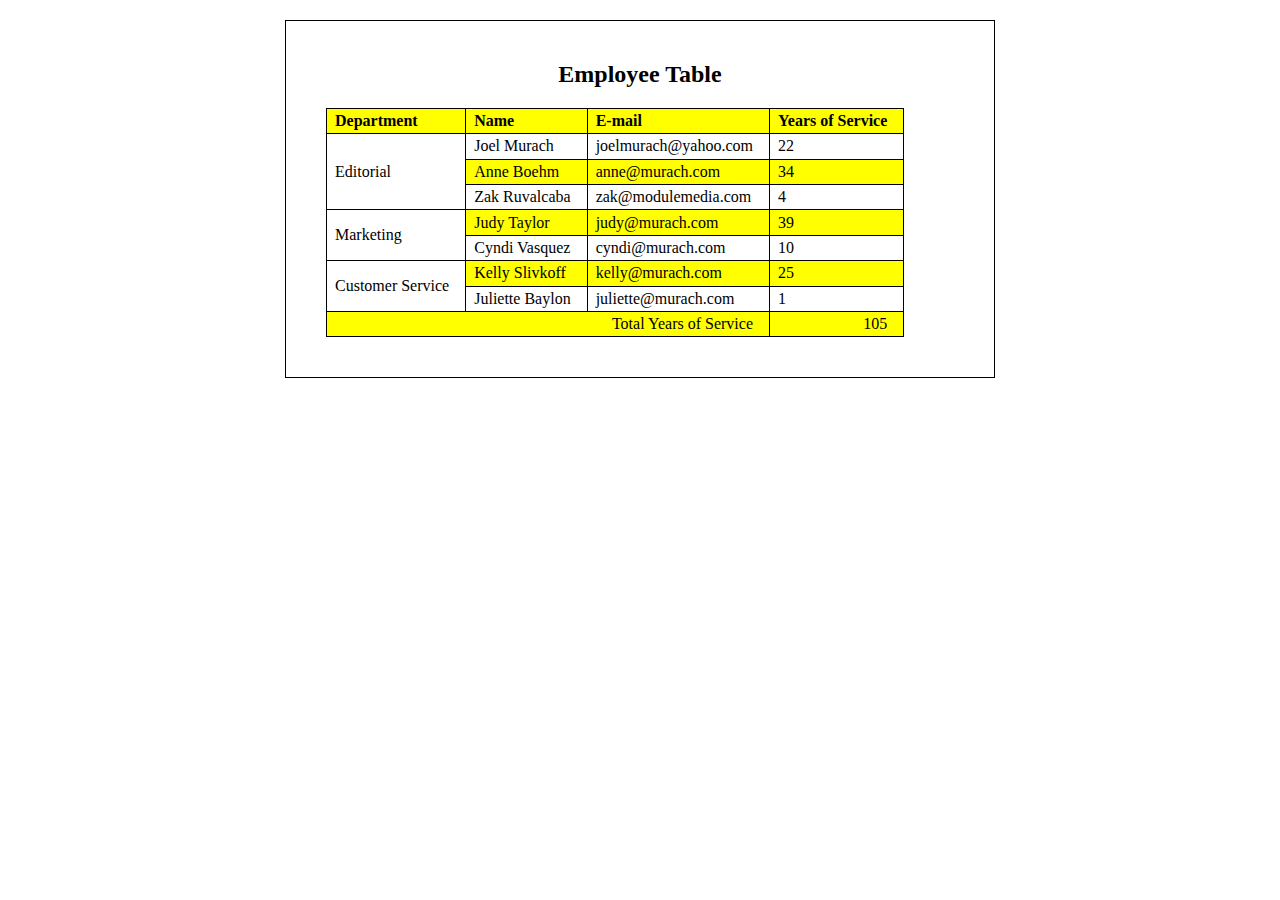
<file: assigments/in-class/2/haymana-taskiran.html>
<!DOCTYPE html>

<html lang="en">
	<head>
		<title>Employee table</title>
		<meta name="description" content="CENG311 Activity">
		<meta charset="UTF-8">
		<link rel="stylesheet" type="text/css" href="style.css">
	

<body>

	<div >
		<h2>Employee Table</h2>
	<table>
		<thead>
			<tr>
				<th>Department</th>

				<th>Name</th>
				<th>E-mail</th>
				<th class="right">Years of Service</th>
			</tr>
		</thead>
		<tbody>
			<tr>
				<td rowspan="3" >Editorial</td>
				<td>Joel Murach</td>
				<td>joelmurach@yahoo.com</td>
				<td class="right">22</td>
			</tr>
			<tr>
				

				<td>Anne Boehm</td>
				<td>anne@murach.com</td>
				<td class="right">34</td>
			</tr>
			<tr>

				<td>Zak Ruvalcaba</td>
				<td>zak@modulemedia.com</td>
				<td class="right">4</td>
			</tr>
			<tr>
				<td rowspan="2"  >Marketing</td>

				<td>Judy Taylor</td>
				<td>judy@murach.com</td>
				<td class="right">39</td>
			</tr>
			<tr>

				<td>Cyndi Vasquez</td>
				<td>cyndi@murach.com</td>
				<td class="right">10</td>
			</tr>
			<tr>
				<td rowspan="2" >Customer Service</td>

				<td>Kelly Slivkoff</td>
				<td>kelly@murach.com</td>
				<td class="right">25</td>
			</tr>
			<tr>

				<td>Juliette Baylon</td>
				<td>juliette@murach.com</td>
				<td class="right">1</td>
			</tr>
			<tr>

				<td colspan="3"  >Total Years of Service</td>
				<td class="right">105</td>
			</tr>
		</tbody>
	</table>
</div>
</body>
</html>
</file>
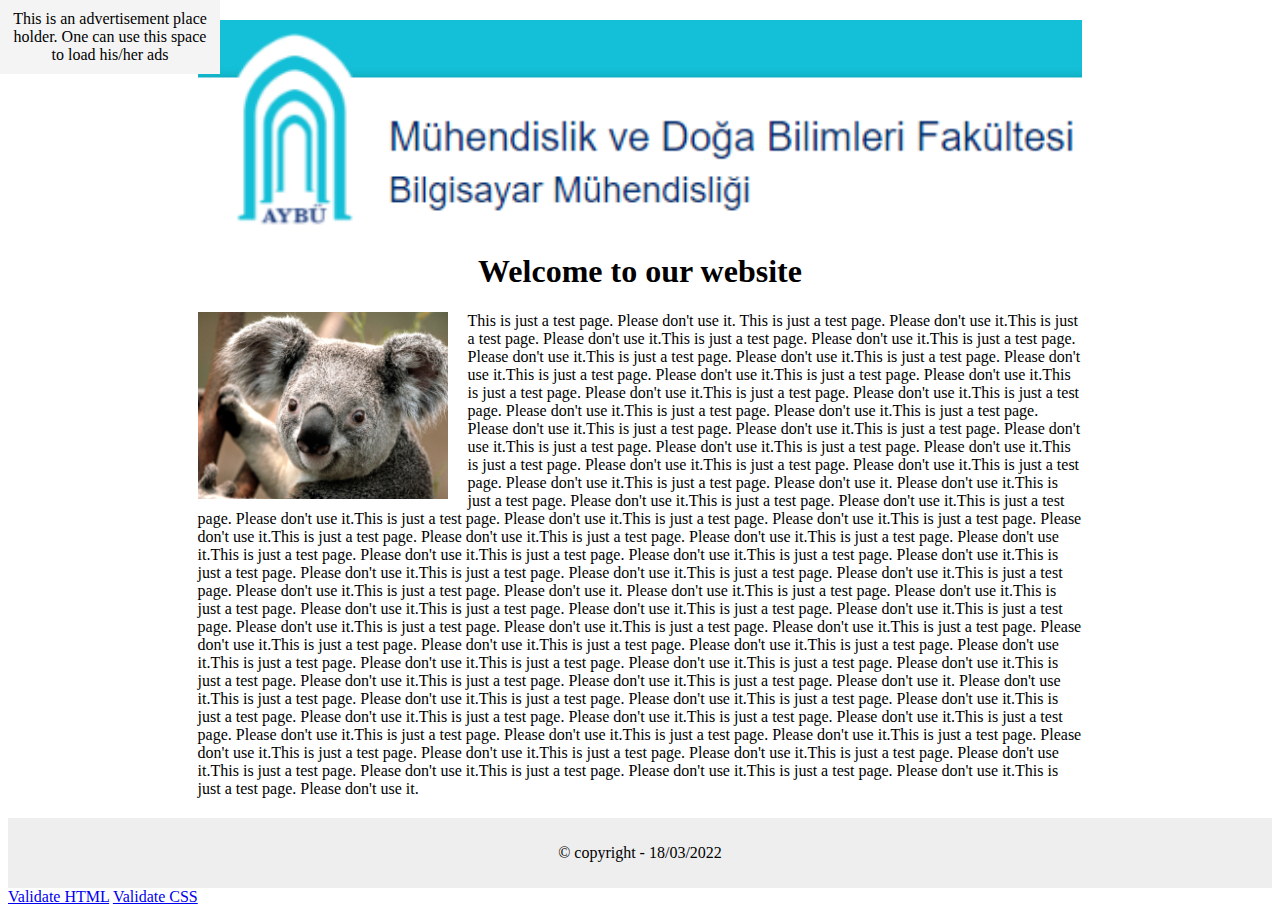
<file: assigments/in-class/3/haymana-taskiran.html>
<!DOCTYPE html>
<html>
<head>
	<title>Activity3 - Page Layout</title>
	<link rel="stylesheet" type="text/css" href="Activity3.css">
</head>
<body>

	<div class="header">
		<div class="logo">
			<img src="griffen.jpg"  alt="image"/>
		</div>
		<div class="title">
			<h1>Welcome to our website</h1>
		</div>
	</div>
	<div class="content">
		<div class="image" >
			<img src="images.jpg" alt="image" />
		</div>
		<div class="main">
			This is just a test page. Please don't use it.
			This is just a test page. Please don't use it.This is just a test page.
			Please don't use it.This is just a test page. Please don't use it.This is just a test page.
			Please don't use it.This is just a test page. Please don't use it.This is just a test page.
			Please don't use it.This is just a test page. Please don't use it.This is just a test page.
			Please don't use it.This is just a test page. Please don't use it.This is just a test page. 
			Please don't use it.This is just a test page. Please don't use it.This is just a test page. 
			Please don't use it.This is just a test page. Please don't use it.This is just a test page. 
			Please don't use it.This is just a test page. Please don't use it.This is just a test page. 
			Please don't use it.This is just a test page. Please don't use it.This is just a test page.
			Please don't use it.This is just a test page. Please don't use it.This is just a test page.
			Please don't use it.This is just a test page. Please don't use it.
			Please don't use it.This is just a test page. Please don't use it.This is just a test page.
			Please don't use it.This is just a test page. Please don't use it.This is just a test page.
			Please don't use it.This is just a test page. Please don't use it.This is just a test page. 
			Please don't use it.This is just a test page. Please don't use it.This is just a test page. 
			Please don't use it.This is just a test page. Please don't use it.This is just a test page. 
			Please don't use it.This is just a test page. Please don't use it.This is just a test page. 
			Please don't use it.This is just a test page. Please don't use it.This is just a test page.
			Please don't use it.This is just a test page. Please don't use it.This is just a test page.
			Please don't use it.This is just a test page. Please don't use it.
			Please don't use it.This is just a test page. Please don't use it.This is just a test page.
			Please don't use it.This is just a test page. Please don't use it.This is just a test page.
			Please don't use it.This is just a test page. Please don't use it.This is just a test page. 
			Please don't use it.This is just a test page. Please don't use it.This is just a test page. 
			Please don't use it.This is just a test page. Please don't use it.This is just a test page. 
			Please don't use it.This is just a test page. Please don't use it.This is just a test page. 
			Please don't use it.This is just a test page. Please don't use it.This is just a test page.
			Please don't use it.This is just a test page. Please don't use it.This is just a test page.
			Please don't use it.This is just a test page. Please don't use it.
			Please don't use it.This is just a test page. Please don't use it.This is just a test page.
			Please don't use it.This is just a test page. Please don't use it.This is just a test page.
			Please don't use it.This is just a test page. Please don't use it.This is just a test page. 
			Please don't use it.This is just a test page. Please don't use it.This is just a test page. 
			Please don't use it.This is just a test page. Please don't use it.This is just a test page. 
			Please don't use it.This is just a test page. Please don't use it.This is just a test page. 
			Please don't use it.This is just a test page. Please don't use it.This is just a test page.
			Please don't use it.This is just a test page. Please don't use it.This is just a test page.
			Please don't use it.This is just a test page. Please don't use it.
		</div>
		</div>
		</div>
		
	</div>
	<div class="head">
		<p> &copy; copyright - 18/03/2022</p>
	</div>
	<div class="advertisement" >
		This is an advertisement place holder. One can use this space to load his/her ads
	</div>
	<div>
			<a href="http://validator.w3.org/check?uri=referer">Validate HTML</a> 
			<a href="http://jigsaw.w3.org/css-validator/check/referer">Validate CSS</a>
	</div>

</body>
</html>
</file>
<file: assigments/in-class/7/Activity7.css>
body {
    font-family: Arial, Helvetica, sans-serif;
    background-color: white;
    margin: 0 auto;
    padding: 10px 20px;
    width: 600px;
    border: 3px solid blue;
}
h1 {
	color: blue;
	margin-top: 0;
	margin-bottom: .5em;
}
h2 {
	color: blue;
	font-size: 120%;
	padding: 0;
	margin-bottom: .5em;
}
main {
    padding: 1em 2em;
}
label {
	float: left;
    width: 3em;
    text-align: right;
}
input {
    margin-left: 1em;
    margin-bottom: .5em;
}
p {
	margin: 0;
}
td {
	width: 10em;
}
</file>
<file: assigments/in-class/8/style.css>
body {
    font-family: Arial, sans-serif;
}

form {
    width: 300px;
    margin: auto;
    padding: 20px;
    border: 1px solid #ccc;
    box-shadow: 0 0 10px #ccc;
}

div {
    margin-bottom: 10px;
}

label {
    display: block;
    margin-bottom: 5px;
}

input[type="text"],
input[type="email"],
input[type="url"],
button {
    width: 100%;
    padding: 8px;
    box-sizing: border-box;
}
</file>
<file: assigments/in-class/9/Activity9.css>
body {
	font-family: Arial, Helvetica, sans-serif;
	margin: 0 auto;
	padding: 20px;
	width: 550px;
	border: 3px solid blue;
}
	
h1, h2, ul, p {
	margin: 0;
	padding: 0;
}
h1 {
	padding-bottom: .25em;
}
h2 {
	font-size: 120%;
	padding: .5em 0 .25em;
}
li {
	padding-right: 10px;
	display: inline;
}
</file>
<file: assigments/in-class/2/style.css>
/*CENG311 Activity 2 css file*/

/*styling for the table goes here*/
body {
  width: 750px;
  margin: 0 auto;
}

table {
  border-collapse: collapse;
  border: 1px solid black;
  margin: 20px;
}

thead {
  background-color: yellow;
}

th,
td {
  border: 1px solid black;
  padding: 0.2em 1em 0.2em 0.5em;
  text-align: left;
  vertical-align: middle;
}

tbody tr:nth-child(even) td {
  background-color: yellow;
}

tbody tr:last-child td {
  text-align: right;
}

tbody tr:not(:last-child) td:first-child {
  background-color: white;
}

tbody tr:nth-child(2) td:nth-child(1) {
  background-color: yellow;
}

body div {
  margin: 20px;
  border: 1px solid black;
  padding: 20px;
  text-align: center;
}

body h2 {
  font-weight: bold;
}
</file>
<file: assigments/in-class/3/Activity3.css>
.header,
.content,
.head {
  text-align: center;
  margin: 0 auto;
}

.header,
.content {
  width: 70%;
  margin-top: 20px;
  margin-bottom: 20px;
}

.logo img {
  width: 100%;
  height: auto;
}

.image img {
  float: left;
  margin-right: 20px;
  width: 250px;
  height: auto;
}

.main {
  text-align: left;
}

.advertisement {
  position: absolute;
  top: 0;
  left: 0;
  width: 200px;
  padding: 10px;
  background-color: #f4f4f4;
  text-align: center;
}

.head {
  margin-top: 20px;
  padding: 10px 0;
  background-color: #eee;
}
</file>
